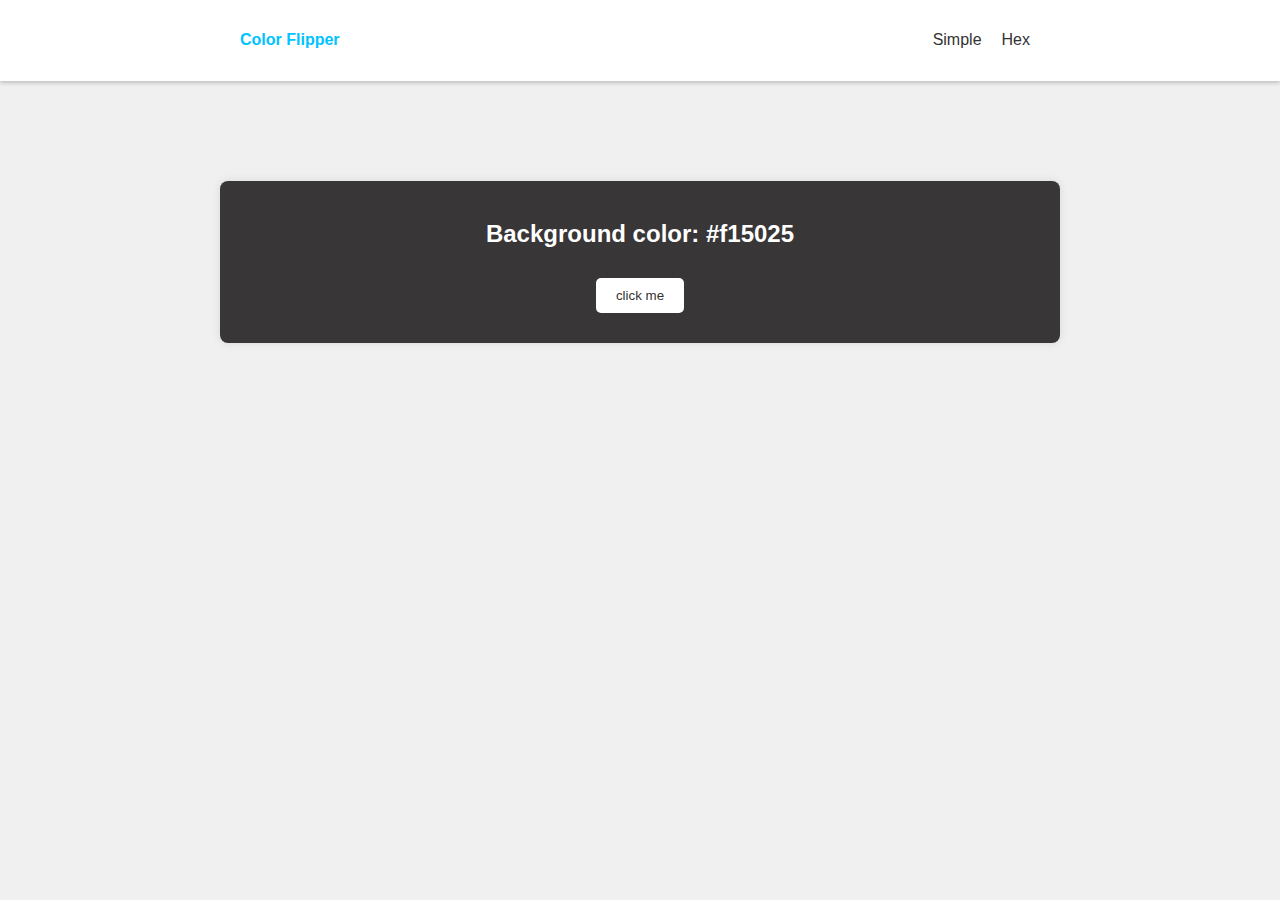
<file: color_project/index.html>
<!DOCTYPE html>
<html lang="en">
<head>
    <meta charset="UTF-8">
    <meta name="viewport" content="width=device-width, initial-scale=1.0">
    <title>Color Flipper</title>
    <link rel="stylesheet" href="styles.css">
</head>
<body>
    <nav>
        <div class="nav-center">
            <h4>Color Flipper</h4>
            <ul class="nav-links">
                <li>
                    <a href="index.html">Simple</a>
                </li>
                <li>
                    <a href="hex.html">Hex</a>
                </li>
            </ul>
        </div>
    </nav>
    <main>
        <div class="container">
            <h2>Background color: <span class="color">
                #f15025
            </span></h2>
            <button class="btn btn-hero" id="btn">click me</button>
        </div>
    </main>
    <script src="app.js"></script>
</body>
</html>
</file>
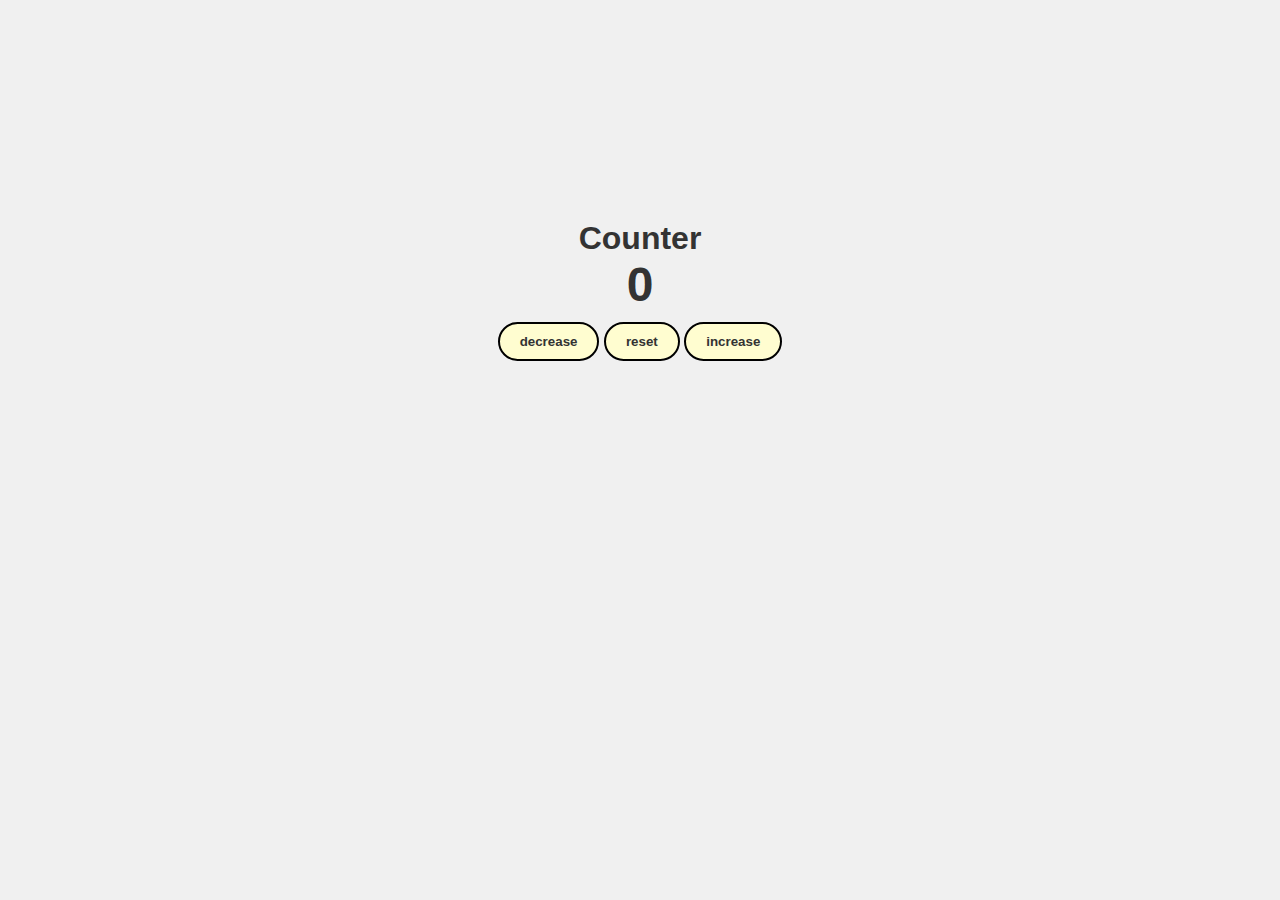
<file: count_project/index.html>
<!DOCTYPE html>
<html lang="en">
<head>
    <meta charset="UTF-8">
    <meta name="viewport" content="width=device-width, initial-scale=1.0">
    <title>Document</title>
    <link rel="stylesheet" href="styles.css">
</head>
<body>
    <main>
        <div class="container">
            <h1>Counter</h1>
            <span id="value">0</span>
            <div class="btn-container">
                <button class="btn decrease">decrease</button>
                <button class="btn reset">reset</button>
                <button class="btn increase">increase</button>
            </div>
        </div>
    </main>
    <script src="app.js"></script>
</body>
</html>
</file>
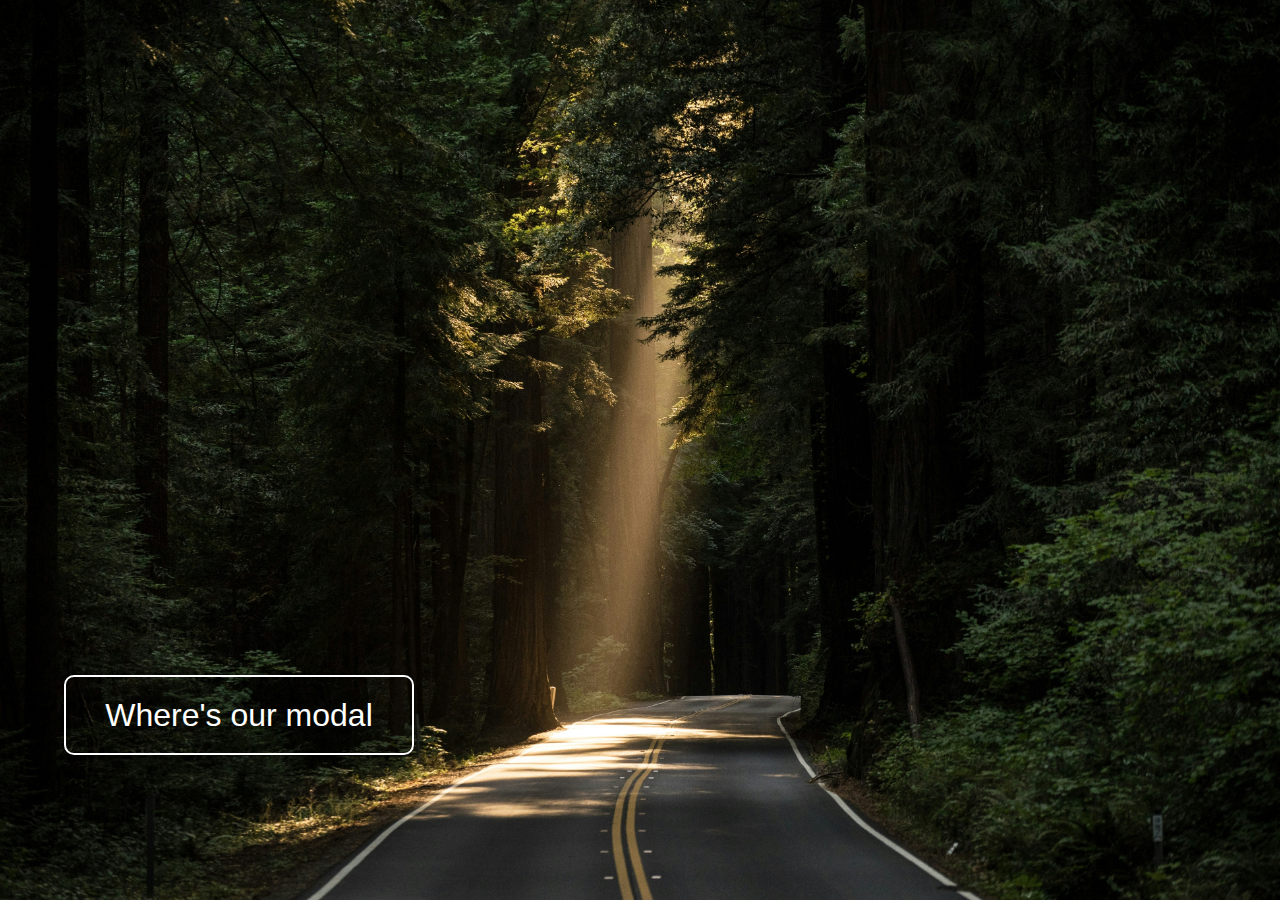
<file: modal_project/index.html>
<!DOCTYPE html>
<html lang="en">
<head>
    <meta charset="UTF-8">
    <meta http-equiv="X-UA-Compatible" content="IE-edge">
    <meta name="viewport" content="width=device-width, initial-scale=1.0">
    <title>DOM Manipulation</title>
    <link rel="stylesheet" href="styles.css">
    <!-- Global font link -->
    <link rel="preconnect" href="https://fonts.googleapis.com">
    <link rel="preconnect" href="https://fonts.gstatic.com" crossorigin>
    <link href="https://fonts.googleapis.com/css2?family=Roboto:ital,wght@0,100;0,300;0,400;0,500;0,700;0,900;1,100;1,300;1,400;1,500;1,700;1,900&display=swap" rel="stylesheet">
    <!-- Font Awesome -->
    <link rel="stylesheet" href="https://cdnjs.cloudflare.com/ajax/libs/font-awesome/6.5.2/css/all.min.css" integrity="sha512-SnH5WK+bZxgPHs44uWIX+LLJAJ9/2PkPKZ5QiAj6Ta86w+fsb2TkcmfRyVX3pBnMFcV7oQPJkl9QevSCWr3W6A==" crossorigin="anonymous" referrerpolicy="no-referrer" />
</head>
<body>
    <button id="open-btn">
        <p>Where's our modal</p>
    </button>

    <div id="modal-container">
        <div id="modal">
            <p>Here i am!</p>
            <div id="close-btn">&times;</div>
        </div>
    </div>

    <!-- SCRIPTS -->
     <script src="app.js"></script>
</body>
</html>
</file>
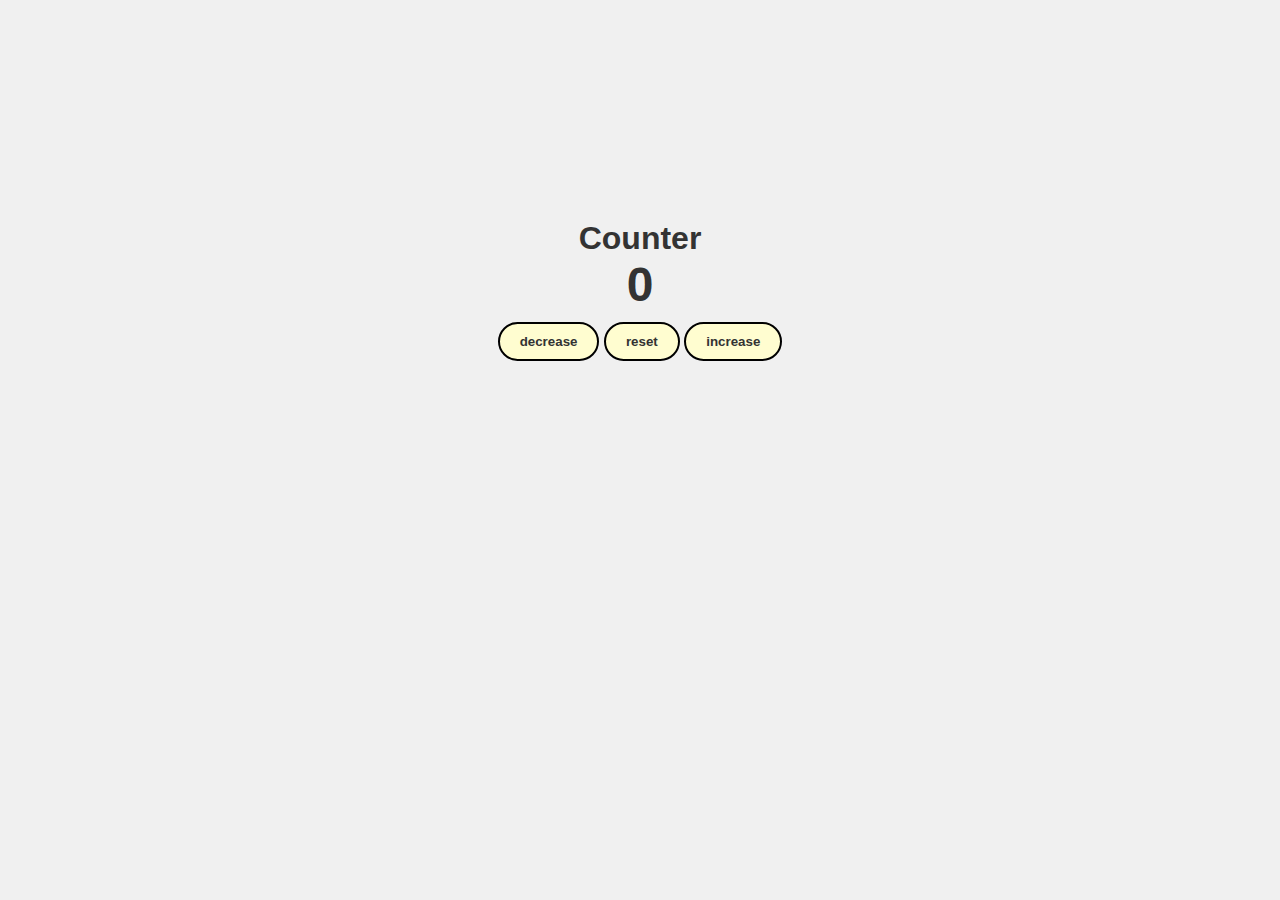
<file: project2/index.html>
<!DOCTYPE html>
<html lang="en">
<head>
    <meta charset="UTF-8">
    <meta name="viewport" content="width=device-width, initial-scale=1.0">
    <title>Document</title>
    <link rel="stylesheet" href="styles.css">
</head>
<body>
    <main>
        <div class="container">
            <h1>Counter</h1>
            <span id="value">0</span>
            <div class="btn-container">
                <button class="btn decrease">decrease</button>
                <button class="btn reset">reset</button>
                <button class="btn increase">increase</button>
            </div>
        </div>
    </main>
    <script src="app.js"></script>
</body>
</html>
</file>
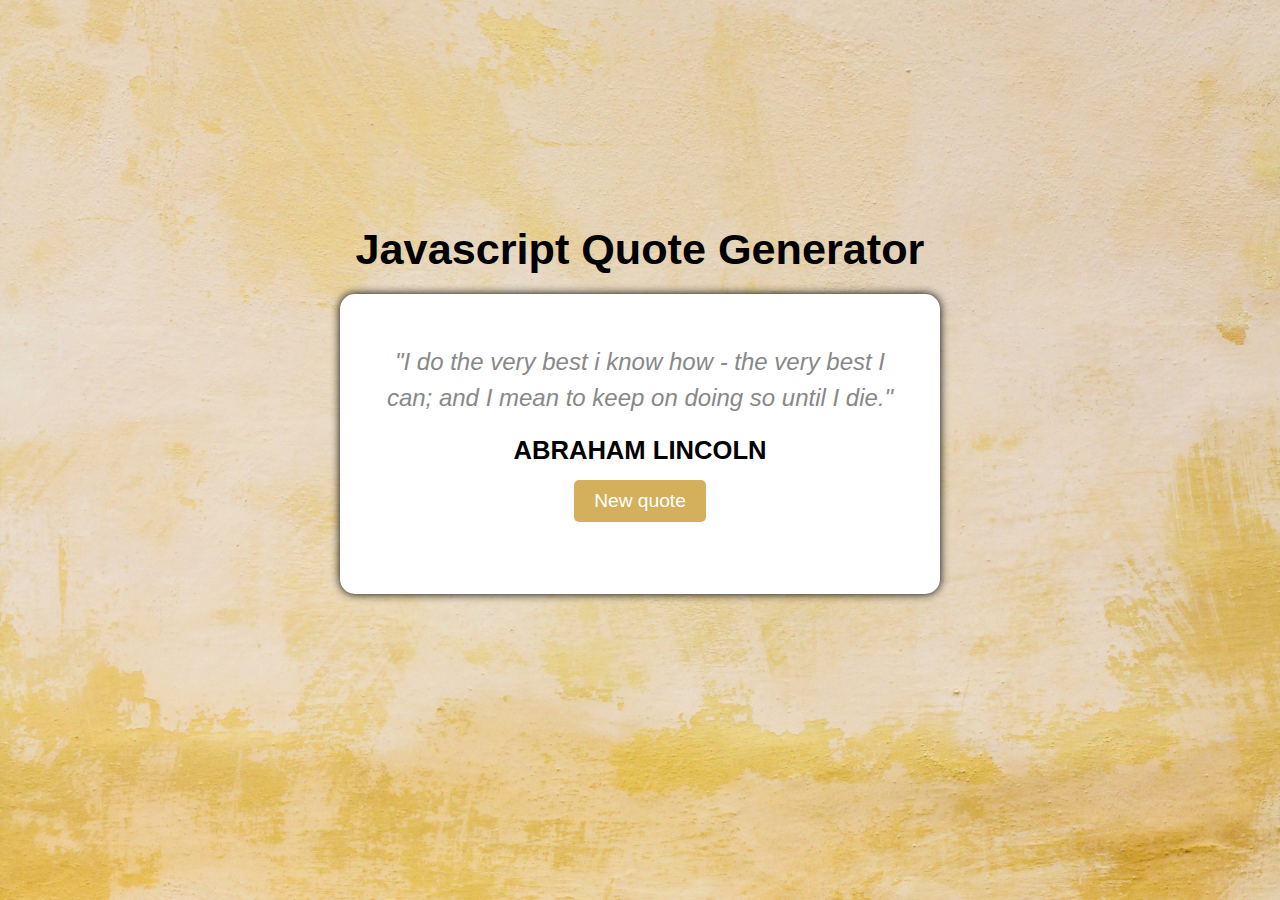
<file: quote_project/index.html>
<!DOCTYPE html>
<html lang="en">
<head>
    <meta charset="UTF-8">
    <meta http-equiv="X-UA-Compatible" content="IE-edge">
    <meta name="viewport" content="width=device-width, initial-scale=1.0">
    <title>DOM Manipulation</title>
    <link rel="stylesheet" href="styles.css">
    <!-- Global font link -->
    <link rel="preconnect" href="https://fonts.googleapis.com">
    <link rel="preconnect" href="https://fonts.gstatic.com" crossorigin>
    <link href="https://fonts.googleapis.com/css2?family=Roboto:ital,wght@0,100;0,300;0,400;0,500;0,700;0,900;1,100;1,300;1,400;1,500;1,700;1,900&display=swap" rel="stylesheet">
    <!-- Font Awesome -->
    <link rel="stylesheet" href="https://cdnjs.cloudflare.com/ajax/libs/font-awesome/6.5.2/css/all.min.css" integrity="sha512-SnH5WK+bZxgPHs44uWIX+LLJAJ9/2PkPKZ5QiAj6Ta86w+fsb2TkcmfRyVX3pBnMFcV7oQPJkl9QevSCWr3W6A==" crossorigin="anonymous" referrerpolicy="no-referrer" />
</head>
<body>
    <div class="container">
        <div class="header">
            <h2>
                Javascript Quote Generator
            </h2>
        </div>
        <div class="main-content">
            <div class="text-area">
                <span class="quote">
                    "I do the very best i know how - the very best I can;
                    and I mean to keep on doing so until I die."
                </span>
            </div>

            <div class="quoter">Abraham Lincoln</div>

            <div class="button-area">
                <button id="new-quote">New quote</button>
            </div>
        </div>
    </div>

    <!-- SCRIPTS -->
     <script src="app.js"></script>
</body>
</html>
</file>
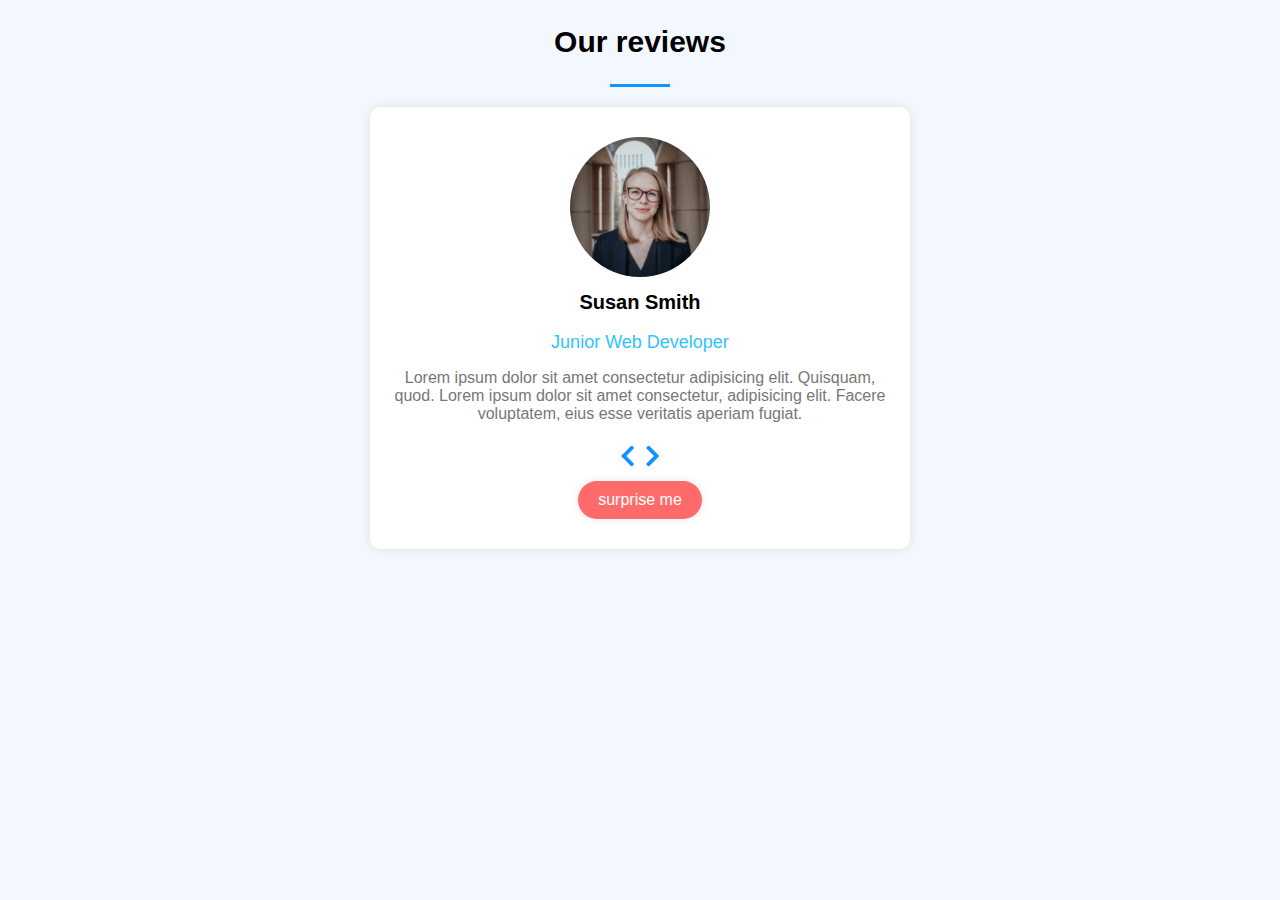
<file: review_project/index.html>
<!DOCTYPE html>
<html lang="en">
<head>
    <meta charset="UTF-8">
    <meta name="viewport" content="width=device-width, initial-scale=1.0">
    <title>Document</title>
    <link rel="stylesheet" href="styles.css">
    <link rel="stylesheet" href="https://cdnjs.cloudflare.com/ajax/libs/font-awesome/5.15.4/css/all.min.css">
</head>
<body>
    <main>
        <section class="container">
            <div class="title">
                <h2>
                    Our reviews
                </h2>
                <div class="underline"></div>
            </div>
            <article class="review">
                <div class="img-container">
                    <img src="ANGELAPERSON-1447-300x300.jpg" id="person-img" alt="">
                </div>
                <h4 id="author">
                    Susan Smith
                </h4>
                <p id="job">
                    Junior Web Developer
                </p>
                <p id="info">
                    Lorem ipsum dolor sit amet consectetur adipisicing elit. Quisquam, quod. Lorem ipsum dolor sit amet consectetur,
                     adipisicing elit. Facere voluptatem, eius esse veritatis aperiam fugiat.
                </p>
                <div class="button-container">
                    <button class="prev-btn">
                        <i class="fas fa-chevron-left"></i>
                    </button>
                    <button class="next-btn">
                        <i class="fas fa-chevron-right"></i>
                    </button>
                </div>
                <button class="random-btn">
                    surprise me
                </button>
            </article>
        </section>
    </main>
    <script src="app.js"></script>
</body>
</html>
</file>
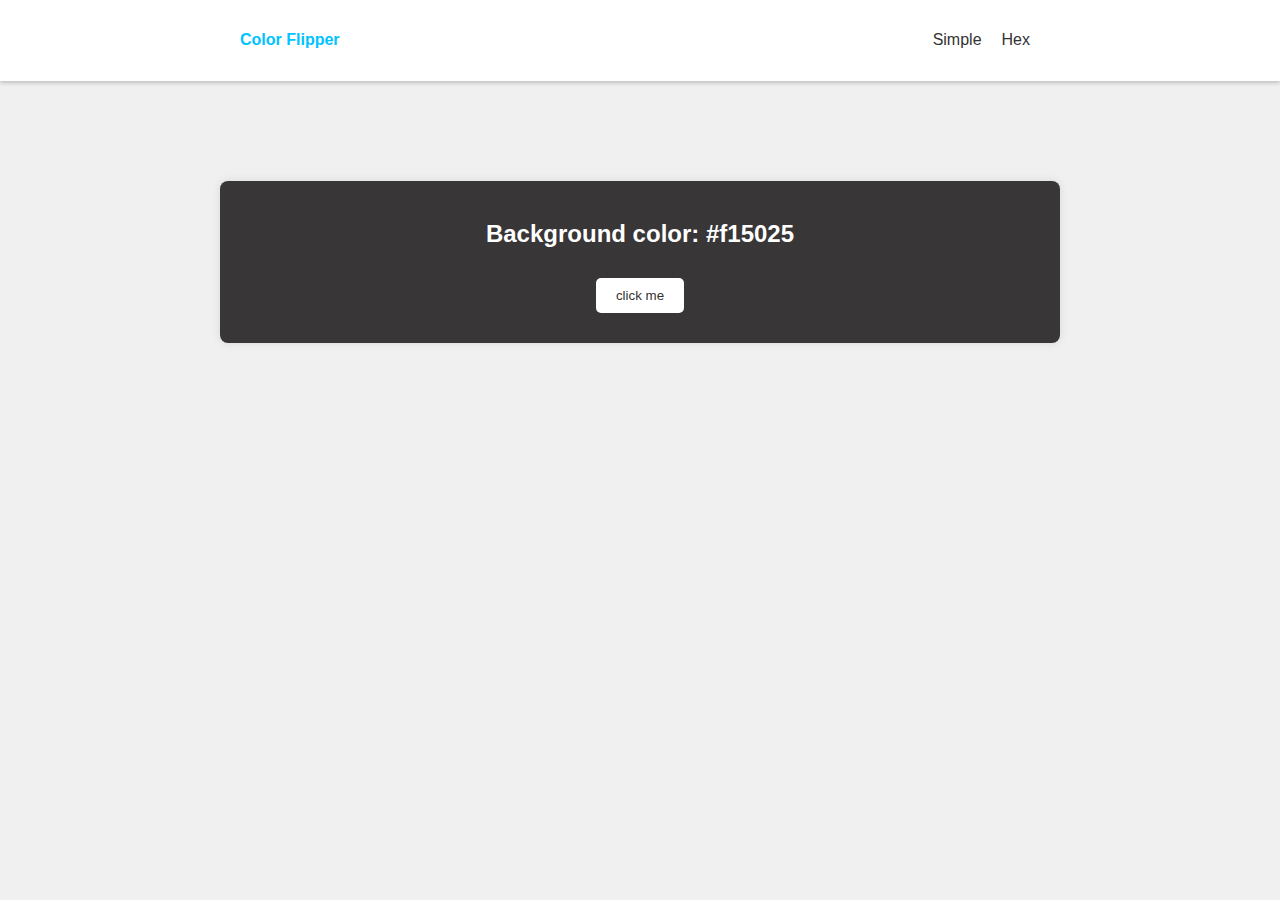
<file: color_project/hex.html>
<!DOCTYPE html>
<html lang="en">
<head>
    <meta charset="UTF-8">
    <meta name="viewport" content="width=device-width, initial-scale=1.0">
    <title>Color Flipper</title>
    <link rel="stylesheet" href="styles.css">
</head>
<body>
    <nav>
        <div class="nav-center">
            <h4>Color Flipper</h4>
            <ul class="nav-links">
                <li>
                    <a href="index.html">Simple</a>
                </li>
                <li>
                    <a href="hex.html">Hex</a>
                </li>
            </ul>
        </div>
    </nav>
    <main>
        <div class="container">
            <h2>Background color: <span class="color">
                #f15025
            </span></h2>
            <button class="btn btn-hero" id="btn">click me</button>
        </div>
    </main>
    <script src="hex.js"></script>
</body>
</html>
</file>
<file: modal_project/styles.css>
* {
    box-sizing: border-box;
    margin: 0;
    padding: 0;
    font-family: "Lato", sans-serif;
}

body {
    display: flex;
    justify-content: center;
    align-items: center;
    height: 100vh;
    text-align: center;
    background: url(img/john-towner-3Kv48NS4WUU-unsplash.jpg) no-repeat center center/ cover;
}

#open-btn {
    position: absolute;
    top: 75%;
    left: 5%;
    background: transparent;
    color: #fff;
    border: solid 2px #fff;
    border-radius: 10px;
    width: 350px;
    height: 80px;
    font-size: 2rem;
    cursor: pointer;
    box-shadow: 0 0 3px black;
    transition: .5s;
}

#open-btn:hover {
    background-color: #fff;
    color: black;
}

#modal {
    position: absolute;
    background-color: #fff;
    top: 50%;
    left: 50%;
    transform: translate(-50%, -50%);
    width: 200px;
    height: 100px;
    padding: 10px 20px;
    display: flex;
    justify-content: space-between;
    align-items: center;
    font-size: 1.5rem;
    border-radius: 5px;

    animation-name: animatemodal;
    animation-duration: .4s;
}

#close-btn {
    font-size: 3rem;
    cursor: pointer;
    color: red;
}

#modal-container {
    display: none;
    position: relative;
    top:  0;
    left: 0;
    width: 100%;
    height: 100%;
    z-index: 1;
}
</file>
<file: quote_project/styles.css>
* {
    box-sizing: border-box;
    margin: 0;
    padding: 0;
    font-family: "Lato", sans-serif;
}

body {
    display: flex;
    justify-content: center;
    align-items: center;
    height: 100vh;
    text-align: center;
    background: url(img/mona-eendra-vC8wj_Kphak-unsplash.jpg) no-repeat center center/ cover;
}

.container {
    width: 600px;
    height: 450px;
}

.header {
    font-size: 1.8rem;
    white-space: nowrap;
    overflow: hidden;
    text-overflow: ellipsis;
    margin-bottom: 20px;
}

.main-content {
    width: 100%;
    height: 300px;
    background-color: #fff;
    border-radius: 15px;
    padding: 50px 40px;
    box-shadow: 0 0 10px;
}

.main-content .text-area {
    font-size: 1.5rem;
    line-height: 1.5;
    font-style: italic;
    color: #888;
}

.main-content .quoter {
    font-size: 1.6rem;
    font-weight: bold;
    margin-top: 20px;
    text-transform: uppercase;
}

.button-area button {
    background-color: #D4AF5C;
    color: #fff;
    padding: 10px 20px;
    font-size: 1.2rem;
    border: none;
    border-radius: 5px;
    cursor: pointer;
    margin-top: 15px;
}

.button-area button:hover {
    background-color: #C49A4F;
}
</file>
<file: review_project/styles.css>
body {
    font-family: Arial, sans-serif;
    margin: 0;
    padding: 0;
    background-color: #F3F8FF;
}


.title {
    font-weight: bold;
    font-size: 20px;
    text-align: center;
    margin: 0;
}

.underline {
    width: 60px;
    height: 3px;
    background: #1294ff;
    margin: 20px auto;
}

article {
    margin: 20px 0;
    background-color: rgb(255, 255, 255);
    width: 500px;
    margin: 0 auto;
    height: auto; /* Change height to auto */
    border-radius: 10px;
    box-shadow: 0 0 10px rgba(0, 0, 0, 0.1);
    padding: 20px;
    text-align: center;
    display: flex;
    flex-direction: column;
    align-items: center;
    justify-content: center;
}

.img-container {
    text-align: center;
    border-radius: 50%;
    margin: 10px 0;
    flex-shrink: 0; /* Add flex-shrink: 0 to prevent shrinking */
}


.img-container img {
    border-radius: 50%;
    width: 140px;
    height: 140px;
}

.img-container img:hover {
    transform: scale(1.1);
}

.img-container img:active {
    transform: scale(1);
}

.img-container img {
    transition: transform 0.5s;
}

#author {
    font-size: 20px;
    font-weight: bold;
    margin: 0;
    
}

#job {
    font-size: 18px;
    color: #30c4ff;
    margin-bottom: 0;
}

#info {
    font-size: 16px;
    color: #777;
    margin-bottom: 0;
}

button {
    background-color: #1294ff;
    color: white;
    border: none;
    padding: 10px 20px;
    border-radius: 5px;
    cursor: pointer;
    font-size: 16px;
    margin: 10px 0;
}

.button-container {
    display: flex;
    justify-content: center;
    margin-top: 20px;
}

.prev-btn,
.next-btn {
    background-color: transparent;
    color: #1294ff;
    border: none;
    padding: 0;
    cursor: pointer;
    font-size: 24px;
    margin: 0 5px;
}

.random-btn {
    background-color: #ff6b6b;
    color: white;
    border: none;
    padding: 10px 20px;
    border-radius: 50px;
    cursor: pointer;
    font-size: 16px;
    margin: 10px 0;
    box-shadow: 0 0 10px rgba(0, 0, 0, 0.1);
    transition: background-color 0.3s;
}

.random-btn:hover {
    background-color: #ff4f4f;
}

.random-btn:active {
    background-color: #ff6b6b;
}
</file>
<file: color_project/styles.css>
/* Reset some default styles */
body, h1, p {
    margin: 0;
    padding: 0;
}

body {
    font-family: Arial, sans-serif;
    background-color: #f0f0f0;
}

nav {
    background-color: #ffffff;
    color: #00c3ff;
    padding: 10px 20px;
    box-shadow: 0 2px 4px rgba(0, 0, 0, 0.2);
}

.nav-center {
    display: flex;
    justify-content: space-between;
    align-items: center;
    max-width: 800px;
    margin: 0 auto;
}

.nav-links {
    display: flex;
    justify-content: space-between;
    align-items: center;
    list-style-type: none; /* Add this line to remove the bullets */
}

.nav-links a {
    margin: 0 10px;
    color: #333;
    text-decoration: none;
}

.container {
    display: flex;
    flex-direction: column;
    justify-content: center;
    align-items: center;
    max-width: 800px;
    margin: 0 auto;
    padding: 20px;
    background-color: #383636;
    color: white;
    border-radius: 8px;
    box-shadow: 0 0 10px rgba(0, 0, 0, 0.1);
    margin-top: 100px; /* Add this line to center the container vertically */
}


.btn {
    display: inline-block;
    padding: 10px 20px;
    margin: 10px 0;
    background-color: white;
    color: #333;
    text-decoration: none;
    border-radius: 5px;
    border: none;
    cursor: pointer;
    transition: background-color 0.3s ease;
}

.btn:hover {
    background-color: #f0f0f0;
}

.btn:active {
    background-color: #d9d9d9;
}

h1 {
    color: #333;
}

p {
    color: #666;
}

/* Add your custom styles below */
</file>
<file: count_project/styles.css>
/* Reset some default styles */
body, h1, p {
    margin: 0;
    padding: 0;
}

body {
    font-family: Arial, sans-serif;
    background-color: #f0f0f0;
}

.container {
    display: flex;
    flex-direction: column;
    justify-content: center;
    align-items: center;
    max-width: 800px;
    margin: 0 auto;
    padding: 20px;
    color: white;
    border-radius: 8px;
    margin-top: 200px;
}

#value {
    color: #333;
    font-weight: bold;
    font-size: 3em;
}

.btn {
    display: inline-block;
    padding: 10px 20px;
    margin: 10px 0;
    background-color: #fffdd0;
    color: #333;
    font-weight: bold;
    text-decoration: none;
    border: 2px solid black;
    border-radius: 30px;
    cursor: pointer;
    transition: background-color 0.3s ease, color 0.3s ease;
}

.btn:hover {
    background-color: #f0f0f0;
    color: #000;
}

.btn:active {
    background-color: #d9d9d9; /* Slightly darker gray background on active */
    color: #000; /* Optional: Change text color on active */
}

h1 {
    color: #333;
}

p {
    color: #666;
}

/* Add your custom styles below */
</file>
<file: project2/styles.css>
/* Reset some default styles */
body, h1, p {
    margin: 0;
    padding: 0;
}

body {
    font-family: Arial, sans-serif;
    background-color: #f0f0f0;
}

.container {
    display: flex;
    flex-direction: column;
    justify-content: center;
    align-items: center;
    max-width: 800px;
    margin: 0 auto;
    padding: 20px;
    color: white;
    border-radius: 8px;
    margin-top: 200px;
}

#value {
    color: #333;
    font-weight: bold;
    font-size: 3em;
}

.btn {
    display: inline-block;
    padding: 10px 20px;
    margin: 10px 0;
    background-color: #fffdd0;
    color: #333;
    font-weight: bold;
    text-decoration: none;
    border: 2px solid black;
    border-radius: 30px;
    cursor: pointer;
    transition: background-color 0.3s ease, color 0.3s ease;
}

.btn:hover {
    background-color: #f0f0f0;
    color: #000;
}

.btn:active {
    background-color: #d9d9d9; /* Slightly darker gray background on active */
    color: #000; /* Optional: Change text color on active */
}

h1 {
    color: #333;
}

p {
    color: #666;
}

/* Add your custom styles below */
</file>
